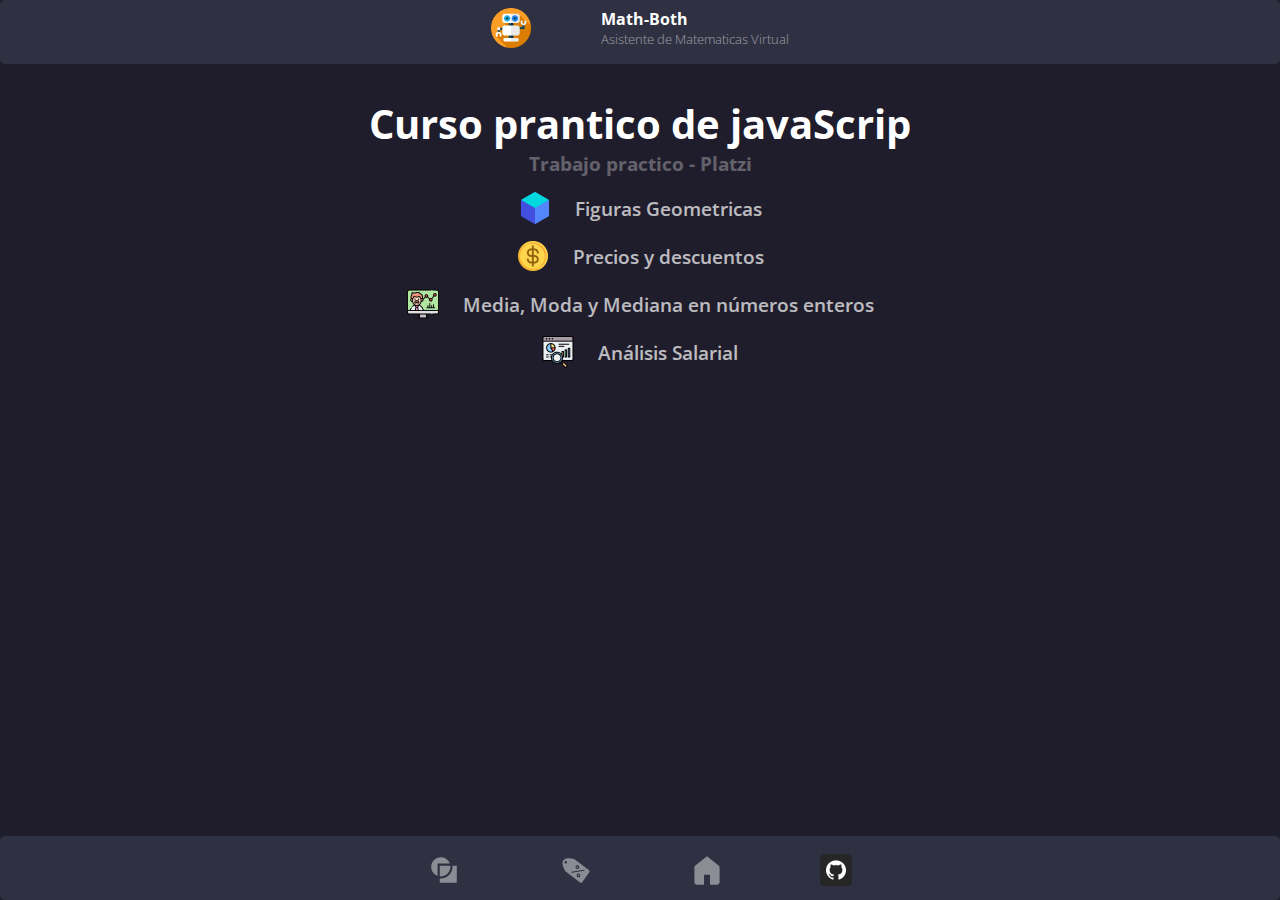
<file: index.html>
<!DOCTYPE html>
<html lang="en">
<head>
    <meta charset="UTF-8">
    <meta http-equiv="X-UA-Compatible" content="IE=edge">
    <meta name="viewport" content="width=device-width, initial-scale=1.0">
    <title>Math-bot</title>
    <link rel="stylesheet" href="./assets/css/main.css">
</head>
<body>
    <main class="main__container">
        <nav class="navegacion">
            <ul class="navegacion__items">
                <li class="item">
                    <a href="#">
                        <img src="./assets/img/figura.svg" alt="">
                    </a> 
                </li>
                <li class="item item--descuento">
                    <a href="#">
                        <img src="./assets/img/Descuento.svg" alt="">
                    </a> 
                </li>
                <li class="item item--home">
                    <a href="./index.html">
                        <img src="./assets/img/home.svg" alt="">
                    </a> 
                </li>
                <li class="item">
                    <a href="https://github.com/jonniermartinez/MathBot" target="__blank">
                        <img src="./assets/img/github.png" alt="">
                    </a> 
                </li>
            </ul>
        </nav>
        <section class="user">
            <div class="user__content">
                <img src="./assets/img/robot.png" alt="Math-bot">
                <div class="user__text">
                    <h1>Math-Both</h1>
                    <p>Asistente de Matematicas Virtual</p>
                </div>
            </div>
        </section>
        <section class="Content">
            <h1 class="content-title">Curso prantico de javaScrip</h1>
            <h3>Trabajo practico - Platzi</h3>
            <ul class="list-content">

            <li class="items">
                <a href="./Taller1.html">
                    <img src="./assets/img/cubo.png" alt="">
                    <h1>Figuras Geometricas</h1>
                </a>
            </li>
                <li class="items">
                    <a href="./taller2.html">
                    <img src="./assets/img/signo-de-dolar.png" alt="">
                    <h1>Precios y descuentos</h1>
                </a>
            </li>
                <li class="items">
                    <a href="./taller3.html">
                    <img src="./assets/img/investigacion-de-mercado.png" alt="">
                    <h1>Media, Moda y Mediana en números enteros</h1>
                </a>
            </li>
            <li class="items">
                    <a href="./taller4.html">
                    <img src="./assets/img/analisis.png" alt="">
                    <h1>Análisis Salarial</h1>
                    </a>
            </li>
            </ul>
        </section>
    </main>
</body>
</html>
</file>
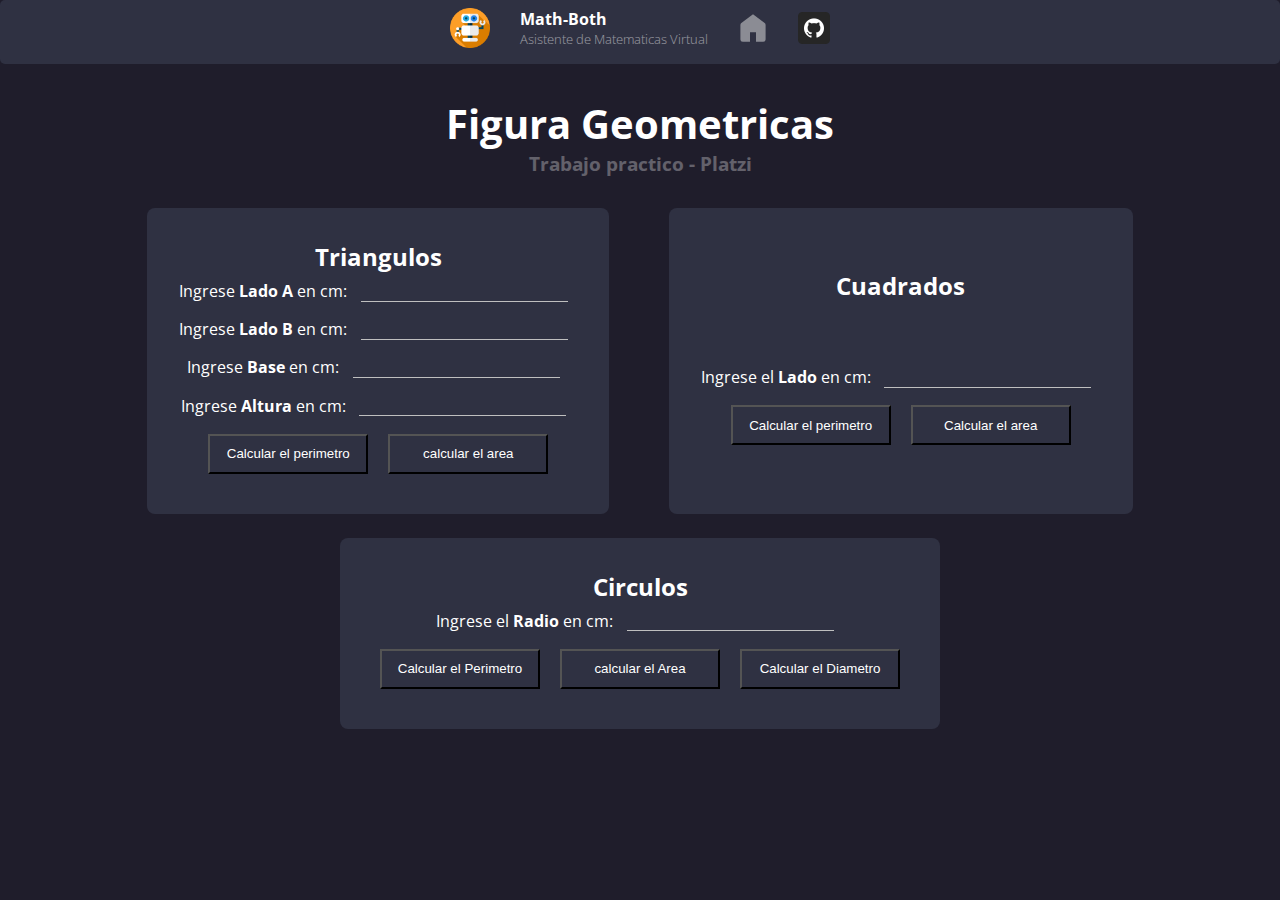
<file: Taller1.html>
<!DOCTYPE html>
<html lang="en">
<head>
    <meta charset="UTF-8">
    <meta http-equiv="X-UA-Compatible" content="IE=edge">
    <meta name="viewport" content="width=device-width, initial-scale=1.0">
    <title>Math-bot</title>
    <link rel="stylesheet" href="./assets/css/main.css">
    <link rel="stylesheet" href="./assets/css/tallere.css">
</head>
<body>
    <main class="main__container">
        <section class="user">
            <div class="user__content">
                <img src="./assets/img/robot.png" alt="Math-bot">
                <div class="user__text">
                    <h1>Math-Both</h1>
                    <p>Asistente de Matematicas Virtual</p>
                </div>
                <div class="item item--home">
                    <a href="./index.html">
                        <img src="./assets/img/home.svg" alt="">
                    </a> 
                </div>
                <div class="item">
                    <a href="https://github.com/jonniermartinez/MathBot" target="__blank">
                        <img src="./assets/img/github.png" alt="">
                    </a> 
                </div>
            </div>
        </section>
        <section class="Content">
            <h1 class="content-title">Figura Geometricas</h1>
            <h3>Trabajo practico - Platzi</h3>
            
            <div class="taller">
                <!-- TRIANGULOS  -->
                <section class="taller-card">
                    <h2>Triangulos</h2>
                    <form id="triangulos">
                        <div class="form-group">
                            <label for="inputTriangulo1">Ingrese <strong> Lado A</strong> en cm:</label>
                            <input type="number" name="lado" id="inputTriangulo1" min="1">
                            <p id="errorT1" class="error"></p>
                        </div>
                        <div class="form-group">
                            <label for="inputTriangulo2">Ingrese <strong> Lado B</strong> en cm:</label>
                            <input type="number" name="lado" id="inputTriangulo2" min="1">
                            <p id="errorT2" class="error"></p>
                        </div>
                        <div class="form-group">
                            <label for="inputBase">Ingrese <strong> Base</strong> en cm:</label>
                            <input type="number" name="lado" id="inputBase" min="1">
                            <p id="errorTBase" class="error"></p>
                        </div>
                        <div class="form-group">
                            <label for="inputAltura">Ingrese <strong> Altura</strong> en cm:</label>
                            <input type="number" name="lado" id="inputAltura" min="1">
                            <p id="errorTAltura" class="error"></p>
                        </div>
                        <div class="form-group">
                            <button class="btn-form " type="button" onclick="perimetroTriangulo()">Calcular el perimetro</button>
                            <button class="btn-form" type="button" onclick="areaTriangulo()">calcular el area</button>
                        </div>
                        <div class="form-group">
                            <p id="resultadoTrianguloPerimetro"></p>
                            <p id="resultadoTrianguloArea"></p>
                        </div>
                    </form>
                </section>
                <!-- CUADRADOS Y RECTANGULOS  -->
                <section  class="taller-card">
                    <h2>Cuadrados</h2>
                    <form id="cuadrados">
                        <div class="form-group">
                            <label for="inputCuadrado">Ingrese el <strong> Lado</strong> en cm:</label>
                            <input type="number" name="lado" id="inputCuadrado" min="1">
                            <p class="error" id="errorCL1"></p>
                        </div>
                        <div class="form-group">
                            <button class="btn-form" type="button" onclick="calcularPerimetroCuadrado();">Calcular el perimetro</button>
                            <button class="btn-form" type="button" onclick="calcularAreaCuadrado();">Calcular el area</button>
                        </div>
                        <div class="form-group">
                            <p id="resultadoPerimetroCuadrado"></p>
                            <p id="resultadoAreaCuadrado"></p>
                        </div>
                    </form>
                </section>
                <!-- CIRCULOS  -->
                <section class="taller-card">
                    <h2>Circulos</h2>
                    <form id="circulos">
                        <div class="form-group">
                            <label for="inputCirculo">Ingrese el <strong> Radio</strong> en cm:</label>
                            <input type="number" name="lado" id="inputCirculo" min="1">
                            <p class="error" id="errorCirculo"></p>
                        </div>
                        <div class="form-group">
                            <button class="btn-form" type="button" onclick="perimetroCirculo();">Calcular el Perimetro</button>
                            <button class="btn-form" type="button" onclick="areaCirculo();">calcular el Area</button>
                            <button class="btn-form" type="button" onclick="diametroCirculo();">Calcular el Diametro</button>
                        </div>
                        <div class="form-group">
                            <p id="resultadoPerimetroCiculo"></p>
                            <p id="resultadoAreaCirculo"></p>
                            <p id="resultadoDiametroCirculo"></p>
                        </div>
                    </form>
                </section>
            </div>
        </section>
    </main>
    <script src="./assets/js/figuras.js"></script>
</body>
</html>
</file>
<file: assets/css/main.css>
@import url('https://fonts.googleapis.com/css2?family=Open+Sans:wght@300;400;500;600;700;800&display=swap');
*{
    margin: 0;
    padding: 0;
    box-sizing: border-box;
}
:root{
    --azul-claro : #2F3142;
    --azul-oscuro : #1F1D2B;
    --azul-cielo : #32A7E2;
    --rosado : #B548C6;
    --naranja : #FF8700;
    --verde : #22B07D;
    --morado : #6A6AE3;
    --blanco : #e0e0e085;
    --transparente : #ffffff00;
}
html{
    font-size: 62.5;
}
body{
    background-color: var(--azul-oscuro);
    color: white;
    font-family: 'Open Sans', sans-serif;
}
.main__container{
    width: 100vw;
    height: auto;
}
.navegacion{
    width: 100vw;
    height: 4rem;
    background: var(--azul-claro);
    position: fixed;
    bottom: 0;  
    border-radius: 5px;
}
.navegacion__items{
    display: flex;
    padding: 2rem 1rem;
    justify-content: space-between;
    align-items: center;
    max-width: 28.5rem;
    margin: 0 auto;
    padding: 1rem;
}
.item{
    list-style: none;
    width: 2rem;
    height: 2rem;
    cursor: pointer;
}
.item--descuento{
    width: 2.3rem;
    height: 2.3rem;
}
.item--home{
    width: 1.9rem;
    height: 1.9rem;
}
.item a img{
    width: 100%;
    height: 100%;
    justify-content: space-evenly;
    align-items: center;
    padding: 0;
}
.user{
    width: 100vw;
    height: 4rem;
    background: var(--azul-claro);
    border-radius: 5px;
}
.user__content{
    display: flex;
    justify-content: space-evenly;
    align-items: center;
    padding: .5rem;
    max-width: 28.5rem;
    margin: 0 auto;
}
.user__content img{
    width: 2.5rem;
    height: 2.5rem;
}
.user__text{
    display: flex;
    flex-direction: column;
}
.user__text h1{
    font-size: 1rem;
    font-weight: 700;
}
.user__text p{
    font-size: .8rem;
    font-weight: 100;
    opacity: .5;
}
.Content{
    width: 85vw;
    height: auto;
    display: flex;
    flex-direction: column;
    align-items: center;
    margin-top: 4rem;
    padding: 0 1rem;
    margin: 2rem auto;
}
li{
    list-style: none;
}
a{
    text-decoration: none;
    color: white;

}
.content-title{
    text-align: center;
    font-size: 2.5rem;
}
.Content h3{
    text-align: center;
    opacity: .3;
}
.list-content h1{
    font-size: 1.2rem;
    font-weight: 600;
    opacity: .7;
}
.items{
    margin-top: 1rem;
}
.items a{
    display: flex;
    justify-content: center;
    align-items: center;
}
.items a img {
    margin-right: 1.5rem;
    color: #22B07D;
    width: 2rem;
    height: 2rem;
}

.taller-card{
    background-color: var(--azul-claro);
}
.taller{
    margin-top: 2rem ;
    display: flex;
    gap: 1.5rem;
    flex-wrap: wrap;
    justify-content: space-evenly;
}
</file>
<file: assets/css/tallere.css>
.taller-card{
    display: flex;
    flex-direction: column;
    align-items: center;
    justify-content: space-around;
    padding: 2rem;
    border-radius: .5rem;
}
.taller-card form button{
    width: 10rem;
    height: 2.5rem;
    margin: .5rem;
    background-color: #2F3142;
    color: white;
    text-align: center;
}
.form-group{
    text-align: center;
}
.form-group button{
    width: 10rem;
    height: 2.5rem;
    margin: .5rem;
    background-color: #2F3142;
    color: white;
    text-align: center;
}
.form-group input{
    border: none;
    border-bottom: 1px solid #bfbfbf;
    font-size: 1rem;
    background: transparent;
    color: white;
    margin: .6rem;
    text-align: right;
}
</file>
